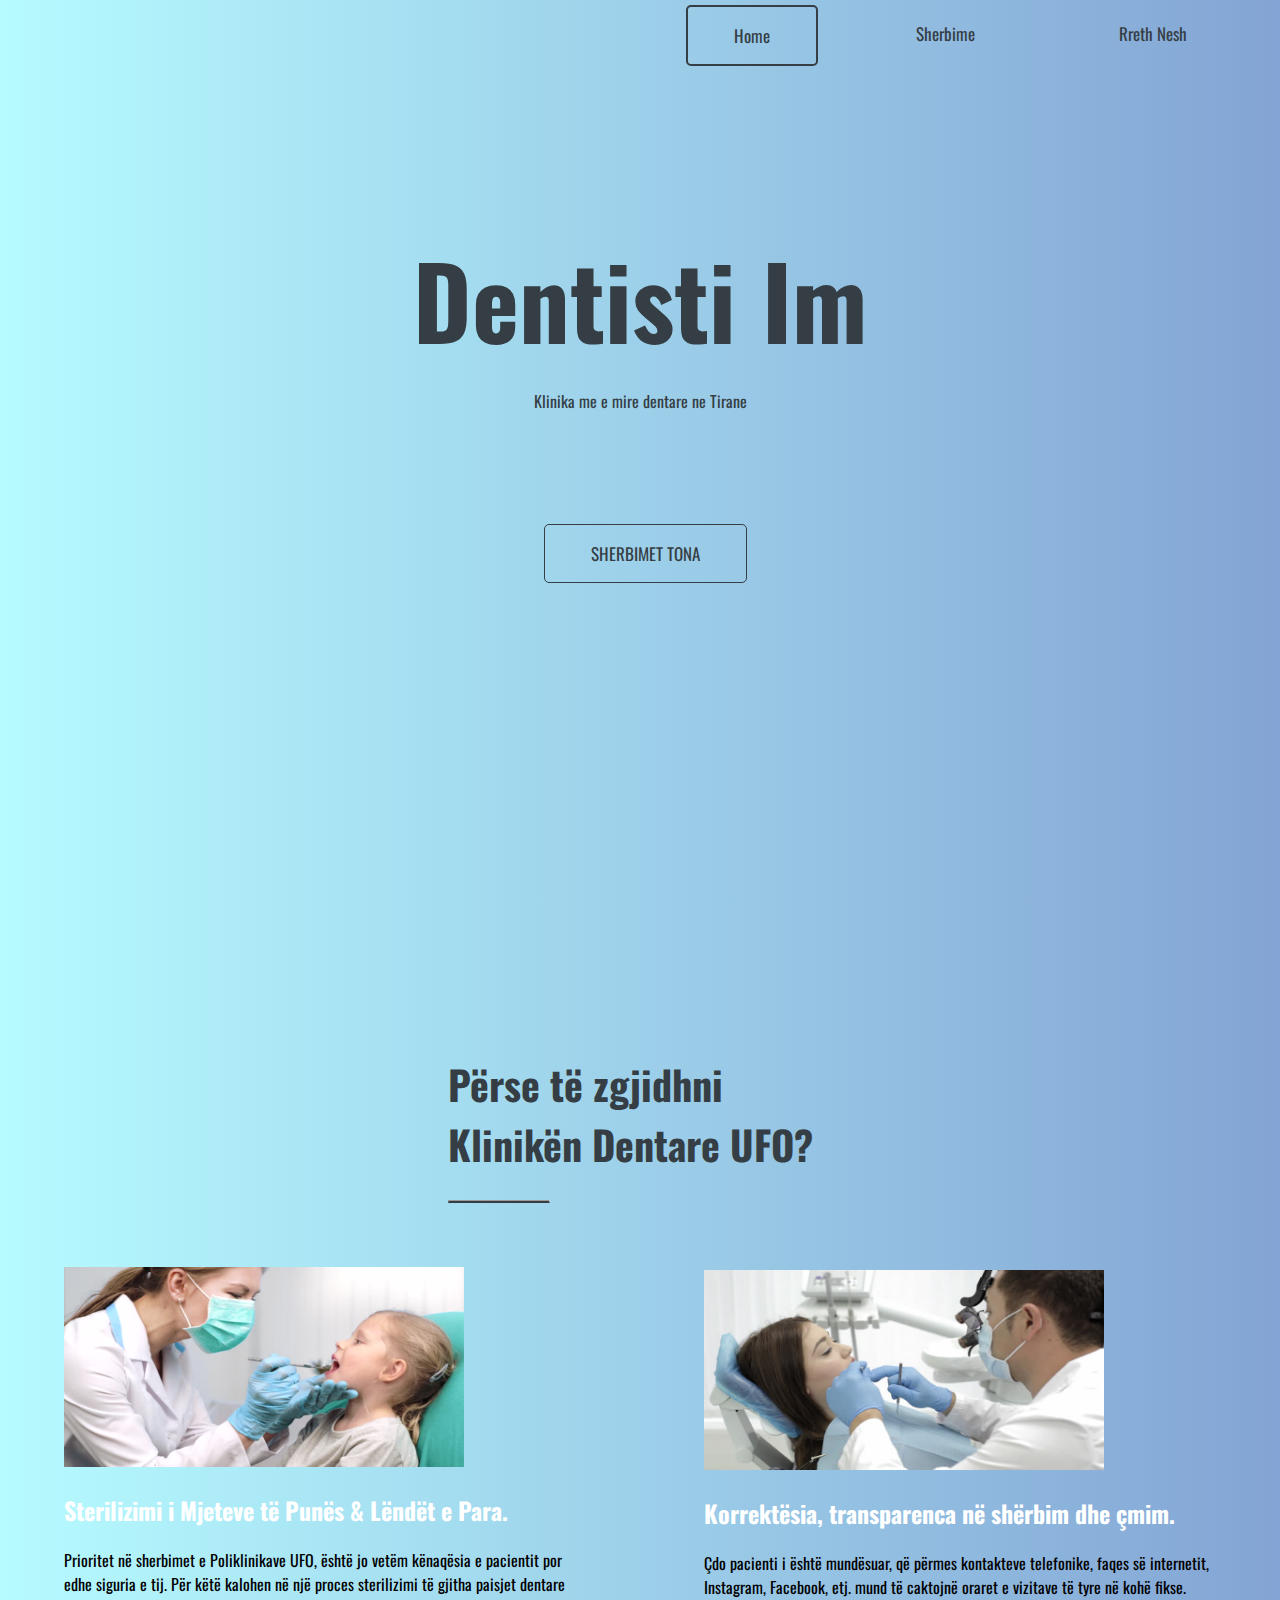
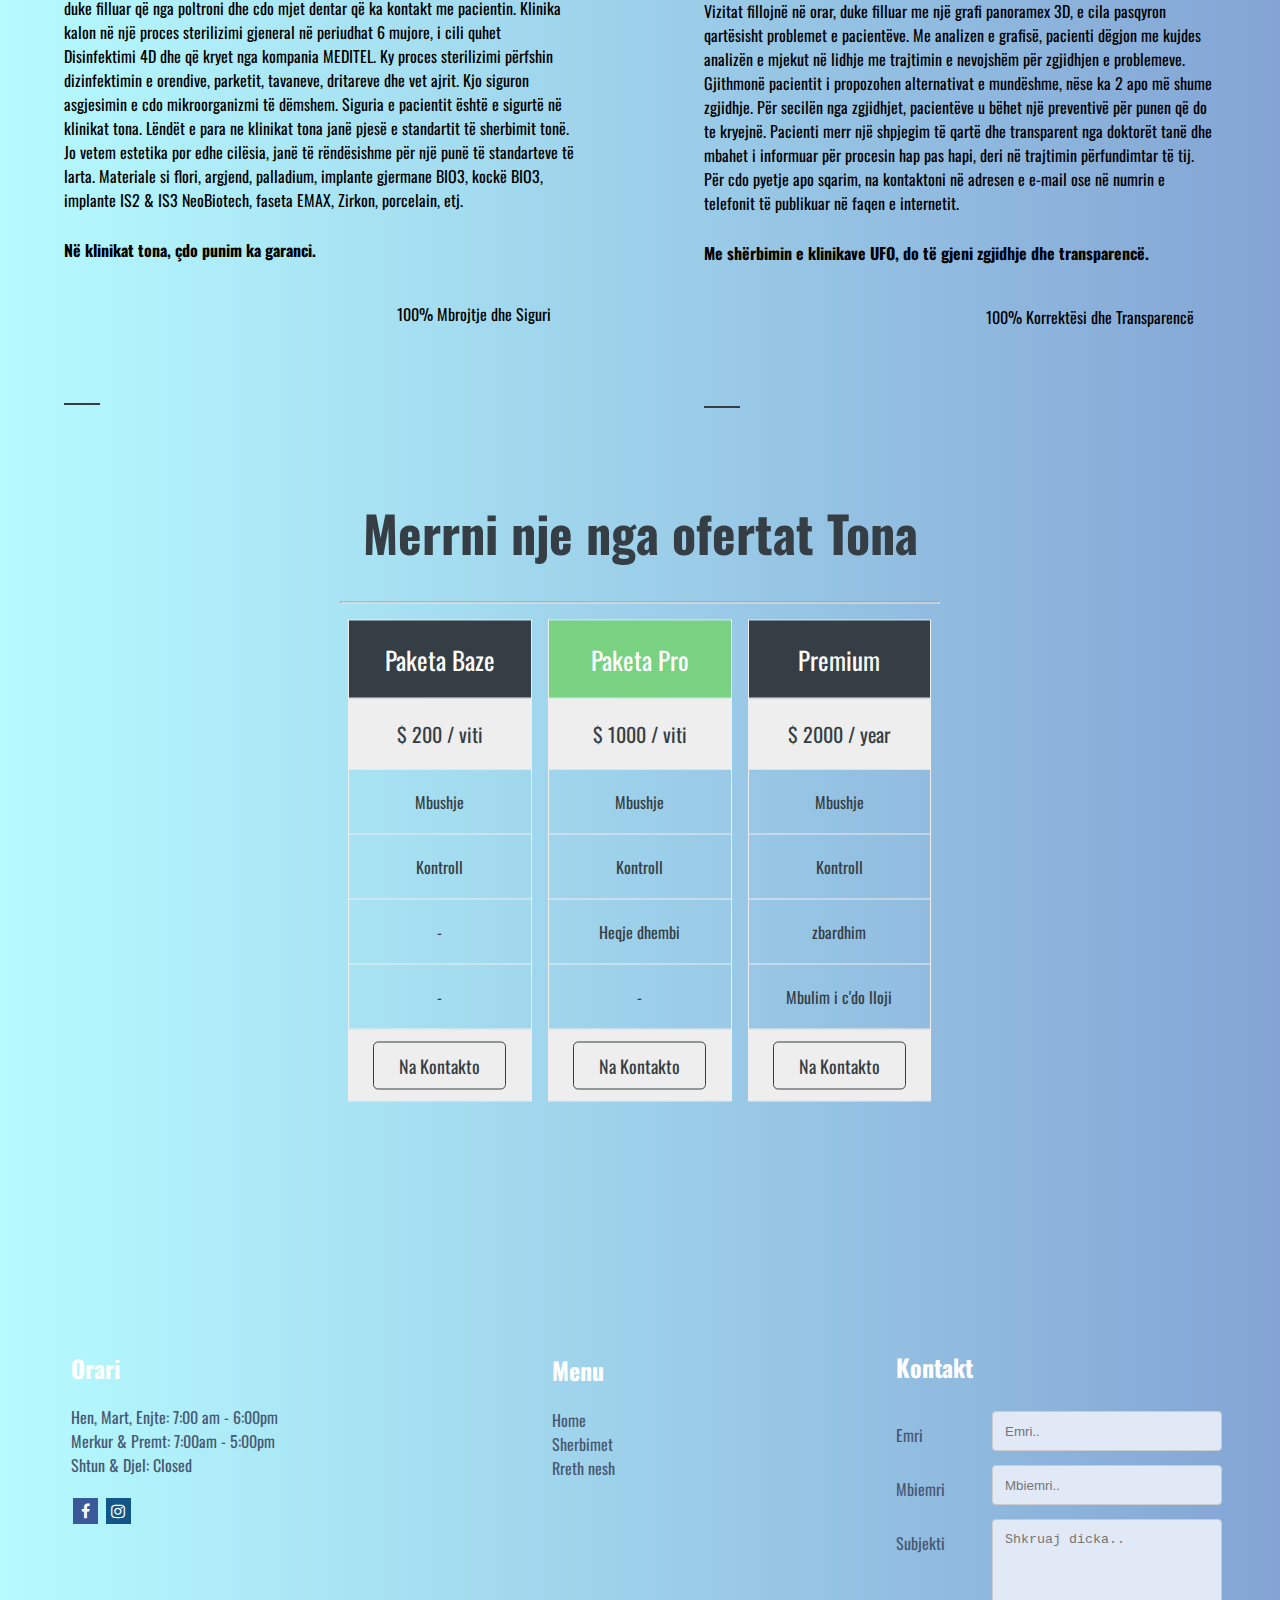
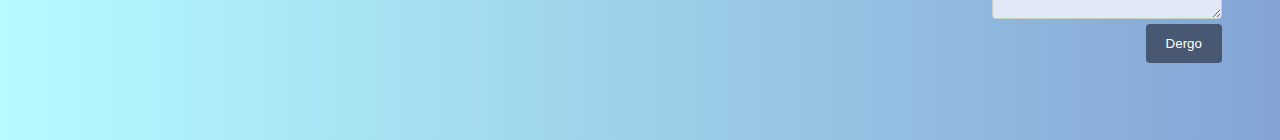
<file: index.html>
<!DOCTYPE html>
<html>
<head>
	<title>Home</title>
	<link rel="stylesheet" type="text/css" href="style/index.css">
	<link rel="stylesheet" type="text/css" href="style/header.css">
	<link href="https://fonts.googleapis.com/css?family=Oswald" rel="stylesheet">
	<link rel="stylesheet" href="https://cdnjs.cloudflare.com/ajax/libs/font-awesome/4.7.0/css/font-awesome.min.css">
</head>

<body>


<div class="navigation_background_main">
<div class="nav_menu">
  <a  href="aboutus.html">Rreth Nesh</a>
  <a href="service.html">Sherbime</a>
  <a class="active" href="index.html">Home</a>
</div>
  <h1 id="home_main_h1">Dentisti Im</h1>
  <p id="home_main_p">Klinika me e mire dentare ne Tirane</p>
  <a id="home_main_button" href="service.html">SHERBIMET TONA</a>
</div>

     

    <h1 id="second_h1_home">Përse të zgjidhni Klinikën Dentare UFO?</h1>
    <hr id="hr_main_1">

    <div class="left_side">
    <img src="extra/image1.jpg" width="400" height="200">
	<h2 >Sterilizimi i Mjeteve të Punës & Lëndët e Para.</h2>
	<p>
		Prioritet në sherbimet e Poliklinikave UFO, është jo vetëm kënaqësia e pacientit por edhe siguria e tij. Për këtë kalohen në një proces sterilizimi të gjitha paisjet dentare duke filluar që nga poltroni dhe cdo mjet dentar që ka kontakt me pacientin. Klinika kalon në një proces sterilizimi gjeneral në periudhat 6 mujore, i cili quhet Disinfektimi 4D dhe që kryet nga kompania MEDITEL. Ky proces sterilizimi përfshin dizinfektimin e orendive, parketit, tavaneve, dritareve dhe vet ajrit. Kjo siguron asgjesimin e cdo mikroorganizmi të dëmshem. Siguria e pacientit është e sigurtë në klinikat tona. Lëndët e para ne klinikat tona janë pjesë e standartit të sherbimit tonë. Jo vetem estetika por edhe cilësia, janë të rëndësishme për një punë të standarteve të larta. Materiale si flori, argjend, palladium, implante gjermane BIO3, kockë BIO3, implante IS2 & IS3 NeoBiotech, faseta EMAX, Zirkon, porcelain, etj.
		<br>
		<p id="left_side_strong"><strong>Në klinikat tona, çdo punim ka garanci.</strong><p>
		<br>
		<span id="left_side_span">100% Mbrojtje dhe Siguri</span>
	</p>
	<hr class="side_hr">
    </div>

    <div class="right_side">
    <img src="extra/image2.jpeg" width="400" height="200">
	<h2 >Korrektësia, transparenca në shërbim dhe çmim.</h2>
	<p>
		Çdo pacienti i është mundësuar, që përmes kontakteve telefonike, faqes së internetit, Instagram, Facebook, etj. mund të caktojnë oraret e vizitave të tyre në kohë fikse. Vizitat fillojnë në orar, duke filluar me një grafi panoramex 3D, e cila pasqyron qartësisht problemet e pacientëve. Me analizen e grafisë, pacienti dëgjon me kujdes analizën e mjekut në lidhje me trajtimin e nevojshëm për zgjidhjen e problemeve. Gjithmonë pacientit i propozohen alternativat e mundëshme, nëse ka 2 apo më shume zgjidhje. Për secilën nga zgjidhjet, pacientëve u bëhet një preventivë për punen që do te kryejnë. Pacienti merr një shpjegim të qartë dhe transparent nga doktorët tanë dhe mbahet i informuar për procesin hap pas hapi, deri në trajtimin përfundimtar të tij. Për cdo pyetje apo sqarim, na kontaktoni në adresen e e-mail ose në numrin e telefonit të publikuar në faqen e internetit.
		<br>
		<p id="right_side_strong"><strong >Me shërbimin e klinikave UFO, do të gjeni zgjidhje dhe transparencë.</strong></p>
		<br>
		<span id="right_side_span"> 100% Korrektësi dhe Transparencë </span>
	</p>
	<hr class="side_hr">
	</div>





<div class="main_image_blur"></div>
<div class="text_blur_img">
	<h1 id="title_home">Merrni nje nga ofertat Tona</h1>
	<hr>

<div class="columns">
  <ul class="price">
    <li class="header">Paketa Baze</li>
    <li class="grey">$ 200 / viti</li>
    <li>Mbushje</li>
    <li>Kontroll</li>
    <li>-</li>
    <li>-</li>
    <li class="grey"><a href="aboutus.html" class="button">Na Kontakto</a></li>
  </ul>
</div>

<div class="columns">
  <ul class="price">
    <li class="header" style="background-color:#79d182">Paketa Pro</li>
    <li class="grey">$ 1000 / viti</li>
    <li>Mbushje</li>
    <li>Kontroll</li>
    <li>Heqje dhembi</li>
    <li>-</li>
    <li class="grey"><a href="aboutus.html" class="button">Na Kontakto</a></li>
  </ul>
</div>

<div class="columns">
  <ul class="price">
    <li class="header">Premium</li>
    <li class="grey">$ 2000 / year</li>
    <li>Mbushje</li>
    <li>Kontroll</li>
    <li>zbardhim</li>
    <li>Mbulim i c'do lloji</li>
    <li class="grey"><a href="aboutus.html" class="button">Na Kontakto</a></li>
  </ul>
</div>


</div>


<ul id="ul_1"><h2>Menu</h2>
	<li><a href="index.html">Home<a></li>
	<li><a href="service.html">Sherbimet</a></li>
	<li><a href="aboutus.html">Rreth nesh</a></li>
</ul>

<ul id="ul_2"><h2>Orari</h2>
  <li class="list_item1">Hen, Mart, Enjte: 7:00 am - 6:00pm</li>
  <li class="list_item1">Merkur & Premt: 7:00am - 5:00pm</li>
  <li class="list_item1">Shtun & Djel: Closed</li>
</ul>

<ul id="ul_3">

	<li class="li_social"><a href="https://www.facebook.com/" class="fa fa-facebook"></a></li>
	<li class="li_social"><a href="https://www.instagram.com/" class="fa fa-instagram"></a></li>
</ul>






<div class="container">
	<h2>Kontakt</h2>
  <form action="/action_page.php">
  <div class="row">
    <div class="col-25">
      <label for="fname">Emri</label>
    </div>
    <div class="col-75">
      <input type="text" id="fname" name="firstname" placeholder="Emri..">
    </div>
  </div>
  <div class="row">
    <div class="col-25">
      <label for="lname">Mbiemri</label>
    </div>
    <div class="col-75">
      <input type="text" id="lname" name="lastname" placeholder="Mbiemri..">
    </div>
  </div>
  
  <div class="row">
    <div class="col-25">
      <label for="subject">Subjekti</label>
    </div>
    <div class="col-75">
      <textarea id="subject" name="subject" placeholder="Shkruaj dicka.." style="height:100px"></textarea>
    </div>
  </div>
  <div class="row">
    <input type="submit" value="Dergo">
  </div>
  </form>
</div>







</body>


</html>
</file>
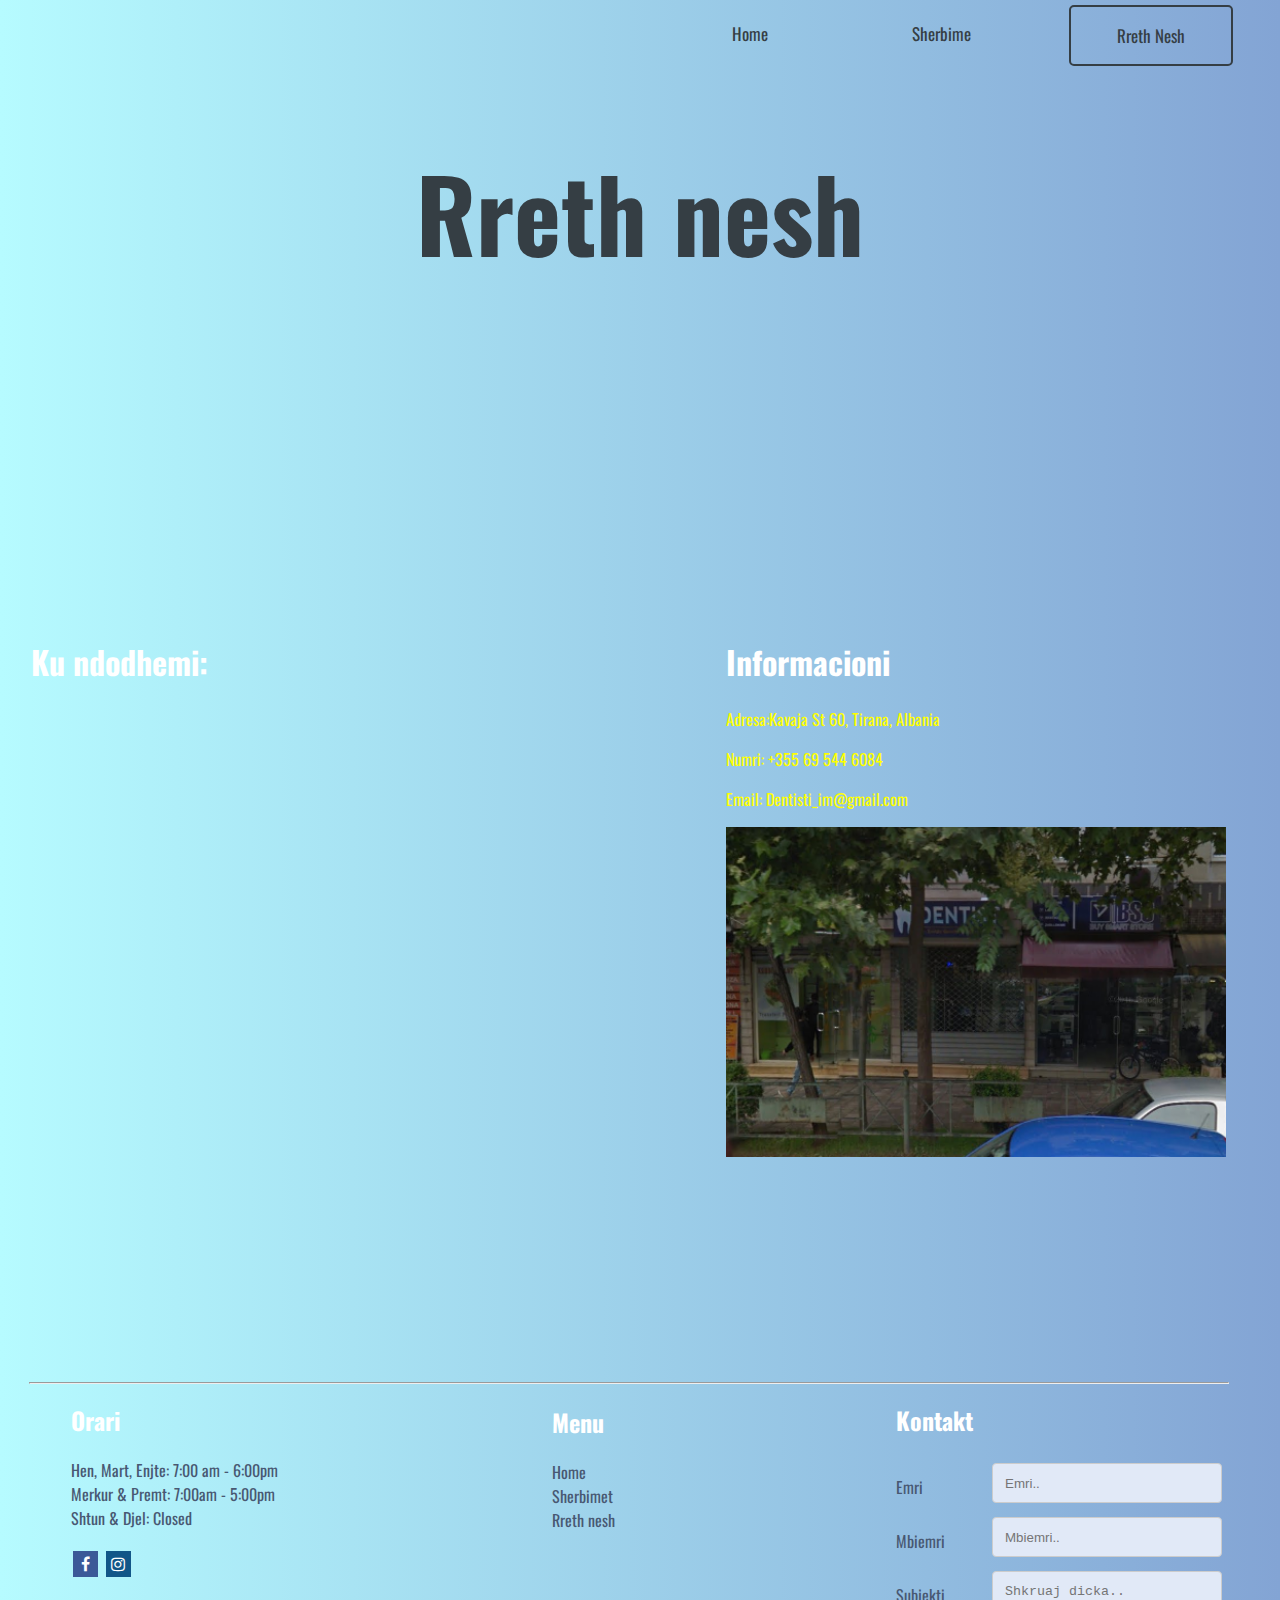
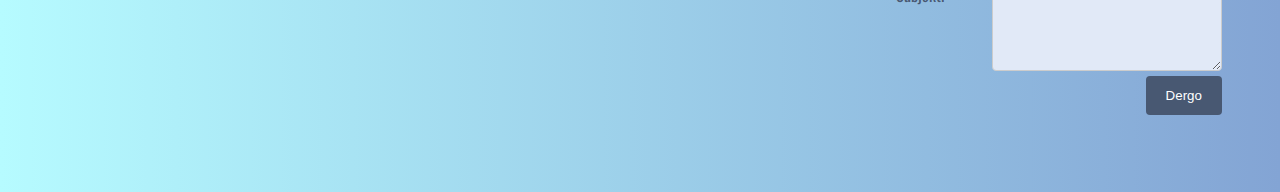
<file: aboutus.html>
<!DOCTYPE html>
<html>
<head>
	<title>About Us</title>
	<link rel="stylesheet" type="text/css" href="style/aboutus.css">
	<link rel="stylesheet" type="text/css" href="style/header.css">
	<link href="https://fonts.googleapis.com/css?family=Oswald" rel="stylesheet">
    <link rel="stylesheet" href="https://cdnjs.cloudflare.com/ajax/libs/font-awesome/4.7.0/css/font-awesome.min.css">

</head>
<body>

<div id="head_of_page">


<div class="nav_menu">
  <a class="active" href="aboutus.html">Rreth Nesh</a>
  <a href="service.html">Sherbime</a>
  <a href="index.html">Home</a>
</div>

<h1 id="main_h1">Rreth nesh</h1>


</div>



<div id="googleMap">
<h1>Ku ndodhemi:</h1>
<iframe src="https://www.google.com/maps/embed?pb=!1m18!1m12!1m3!1d2996.242664644015!2d19.80192032088104!3d41.32533632866419!2m3!1f0!2f0!3f0!3m2!1i1024!2i768!4f13.1!3m3!1m2!1s0x13503121276d524b%3A0x5f614f556ba4ed58!2sDentisti+Im!5e0!3m2!1sen!2s!4v1553072007997" width="600" height="450"  style="border:0" allowfullscreen></iframe>
</div>

<div id="information_section">
	<h1>Informacioni</h1>
	<p>Adresa:Kavaja St 60, Tirana, Albania</p>
	<p>Numri: +355 69 544 6084</p>
	<p>Email: Dentisti_im@gmail.com</p>
	<img src="extra/adress.png" width="500" height="330">
</div>




<hr id="hr_1">



<ul id="ul_1"><h2>Menu</h2>
	<li class="list_item2"><a href="index.html">Home<a></li>
	<li class="list_item2"><a href="service.html">Sherbimet</a></li>
	<li class="list_item2"><a href="aboutus.html">Rreth nesh</a></li>
</ul>

<ul id="ul_2"><h2>Orari</h2>
  <li class="list_item1">Hen, Mart, Enjte: 7:00 am - 6:00pm</li>
  <li class="list_item1">Merkur & Premt: 7:00am - 5:00pm</li>
  <li class="list_item1">Shtun & Djel: Closed</li>
</ul>

<ul id="ul_3">

	<li class="li_social"><a href="https://www.facebook.com/" class="fa fa-facebook"></a></li>
	<li class="li_social"><a href="https://www.instagram.com/" class="fa fa-instagram"></a></li>
</ul>






<div class="container">
	<h2>Kontakt</h2>
  <form action="/action_page.php">
  <div class="row">
    <div class="col-25">
      <label for="fname">Emri</label>
    </div>
    <div class="col-75">
      <input type="text" id="fname" name="firstname" placeholder="Emri..">
    </div>
  </div>
  <div class="row">
    <div class="col-25">
      <label for="lname">Mbiemri</label>
    </div>
    <div class="col-75">
      <input type="text" id="lname" name="lastname" placeholder="Mbiemri..">
    </div>
  </div>
  
  <div class="row">
    <div class="col-25">
      <label for="subject">Subjekti</label>
    </div>
    <div class="col-75">
      <textarea id="subject" name="subject" placeholder="Shkruaj dicka.." style="height:100px"></textarea>
    </div>
  </div>
  <div class="row">
    <input type="submit" value="Dergo">
  </div>
  </form>
</div>











</body>
</html>
</file>
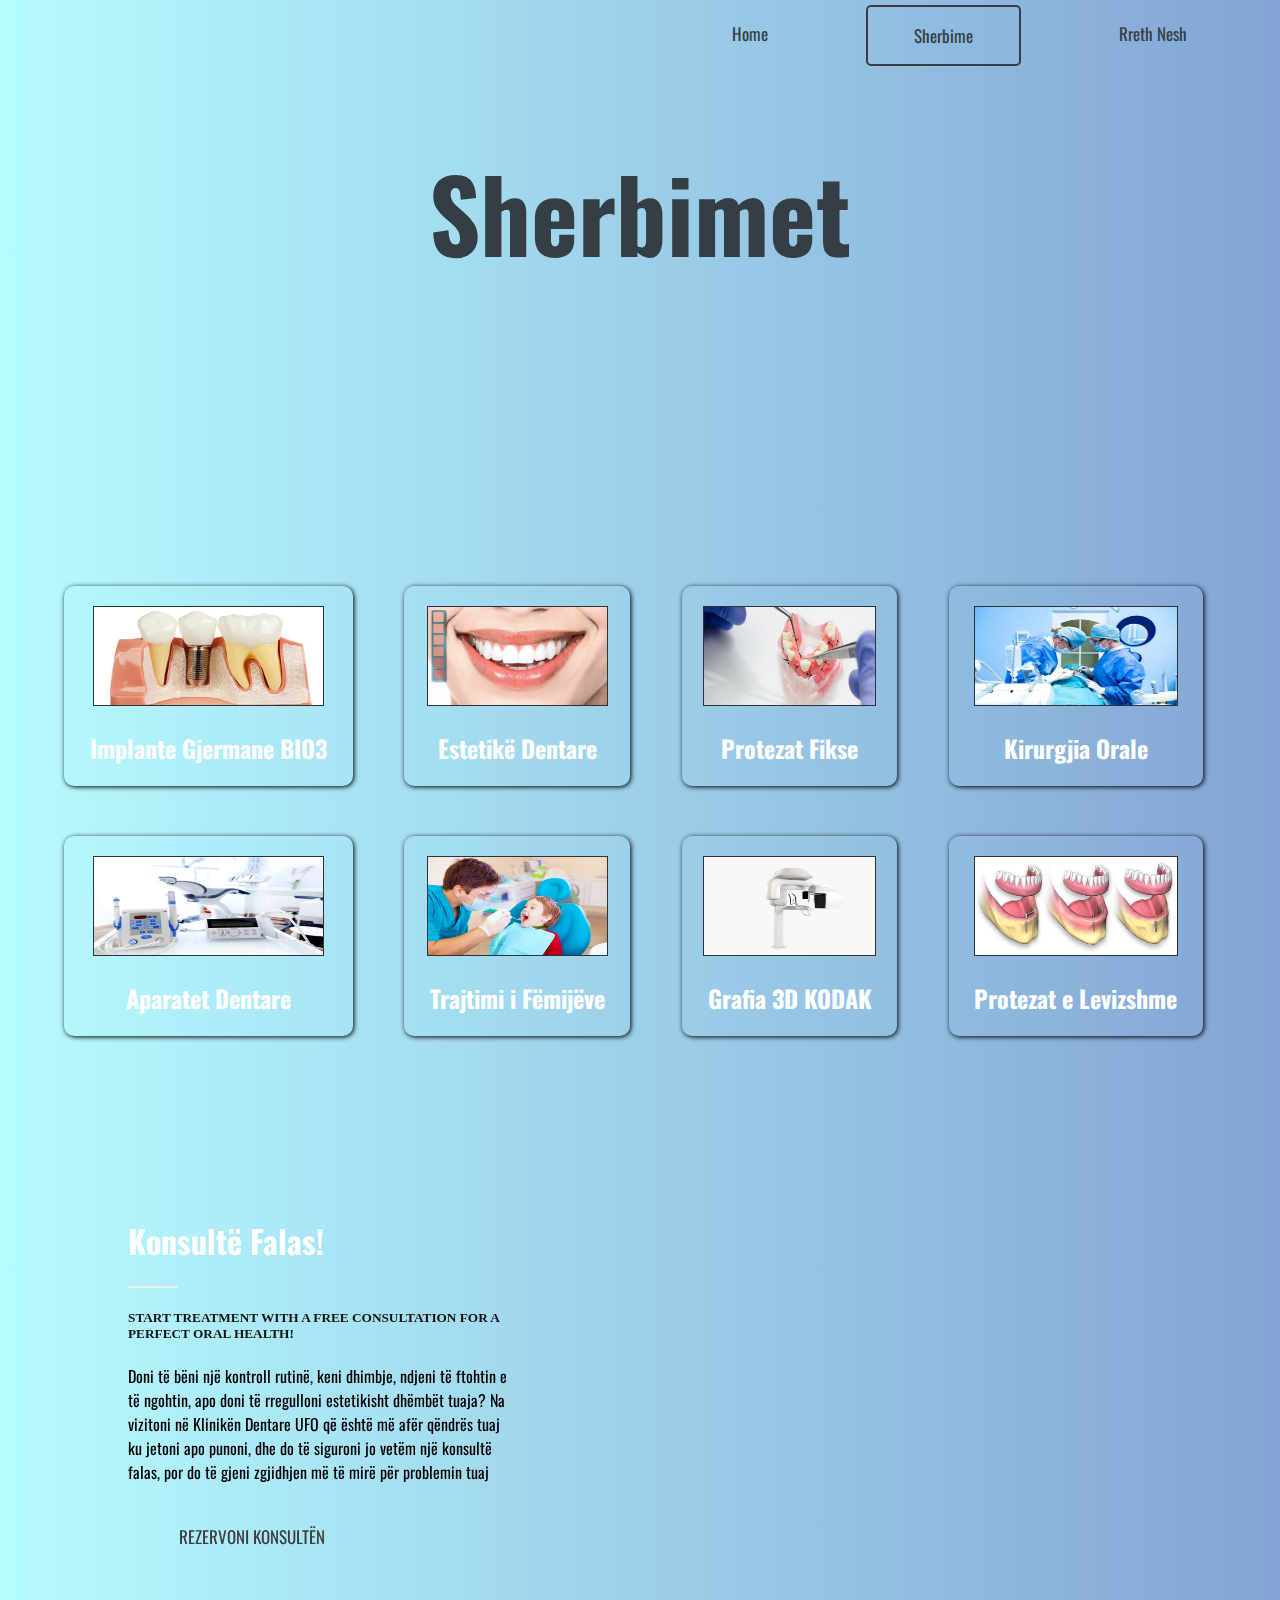
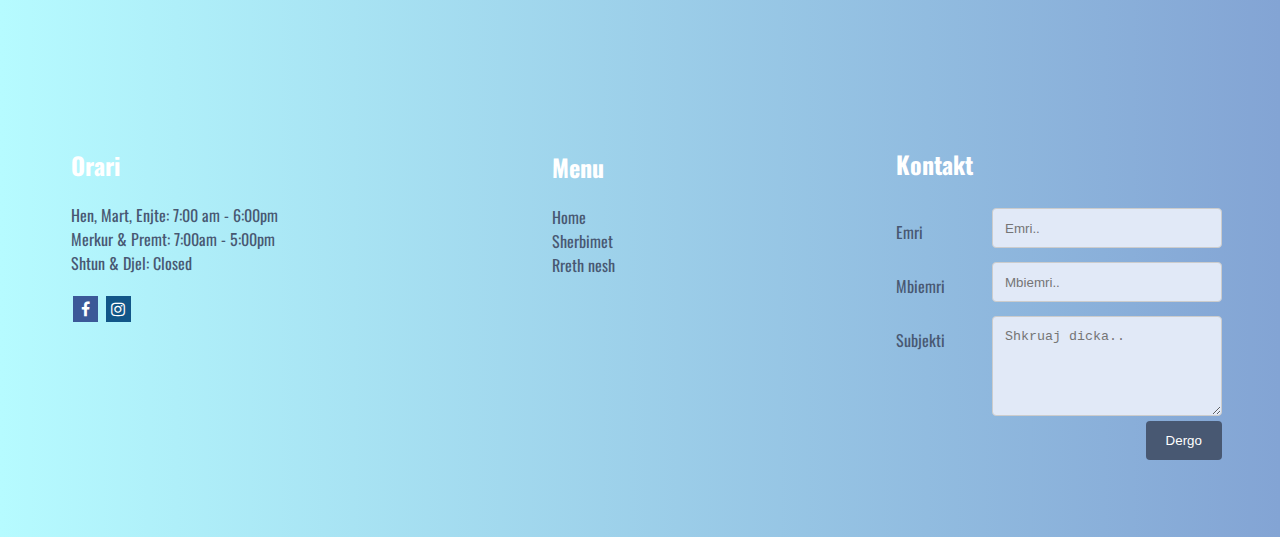
<file: service.html>
<!DOCTYPE html>
<html>
<head>
	<title>Service</title>
	<link rel="stylesheet" type="text/css" href="style/service.css">
	<link rel="stylesheet" type="text/css" href="style/header.css">
	<link href="https://fonts.googleapis.com/css?family=Oswald" rel="stylesheet">
	<link rel="stylesheet" href="https://cdnjs.cloudflare.com/ajax/libs/font-awesome/4.7.0/css/font-awesome.min.css">
</head>
<body>  
 

<div id="background_navigation">

<div class="nav_menu">
  <a  href="aboutus.html">Rreth Nesh</a>
  <a class="active" href="service.html">Sherbime</a>
  <a href="index.html">Home</a>
</div>


<h1 id="page_main">Sherbimet</h1>

</div>

<div class="grid-container">
  <div><img class="img_effect" src="extra/services/service1.png"><h2>Implante Gjermane BIO3</h2></div>
  <div><img class="img_effect" src="extra/services/service2.png"><h2>Estetikë Dentare</h2></div>
  <div><img class="img_effect" src="extra/services/service3.jpg"><h2>Protezat Fikse</h2></div>  
  <div><img class="img_effect" src="extra/services/service4.jpg"><h2>Kirurgjia Orale</h2></div>
  <div><img class="img_effect" src="extra/services/service5.jpg"><h2>Aparatet Dentare</h2></div>
  <div><img class="img_effect" src="extra/services/service6.jpg"><h2>Trajtimi i Fëmijëve</h2></div>
  <div><img class="img_effect" src="extra/services/service7.jpg"><h2>Grafia 3D KODAK</h2></div>
  <div><img class="img_effect" src="extra/services/service8.jpg"><h2>Protezat e Levizshme</h2></div>
</div>


<div id="second_service">
	 <div id="second_serv_style">
	<h1>Konsultë Falas!</h1>
	<hr id="hr1">
	<h5>START TREATMENT WITH A FREE CONSULTATION FOR A PERFECT ORAL HEALTH!</h5>
	<p id="p_s">Doni të bëni një kontroll rutinë, keni dhimbje, ndjeni të ftohtin e të ngohtin, apo doni të rregulloni estetikisht dhëmbët tuaja? Na vizitoni në Klinikën Dentare UFO që është më afër qëndrës tuaj ku jetoni apo punoni, dhe do të siguroni jo vetëm një konsultë falas, por do të gjeni zgjidhjen më të mirë për problemin tuaj </p>
	<a id="but_1" href="aboutus.html">REZERVONI KONSULTËN </a>
	 </div>
</div>







<ul id="ul_1"><h2>Menu</h2>
	<li><a href="index.html">Home<a></li>
	<li><a href="service.html">Sherbimet</a></li>
	<li><a href="aboutus.html">Rreth nesh</a></li>
</ul>

<ul id="ul_2"><h2>Orari</h2>
  <li class="list_item1">Hen, Mart, Enjte: 7:00 am - 6:00pm</li>
  <li class="list_item1">Merkur & Premt: 7:00am - 5:00pm</li>
  <li class="list_item1">Shtun & Djel: Closed</li>
</ul>

<ul id="ul_3">

	<li class="li_social"><a href="https://www.facebook.com/" class="fa fa-facebook"></a></li>
	<li class="li_social"><a href="https://www.instagram.com/" class="fa fa-instagram"></a></li>
</ul>






<div class="container">
	<h2>Kontakt</h2>
  <form action="/action_page.php">
  <div class="row">
    <div class="col-25">
      <label for="fname">Emri</label>
    </div>
    <div class="col-75">
      <input type="text" id="fname" name="firstname" placeholder="Emri..">
    </div>
  </div>
  <div class="row">
    <div class="col-25">
      <label for="lname">Mbiemri</label>
    </div>
    <div class="col-75">
      <input type="text" id="lname" name="lastname" placeholder="Mbiemri..">
    </div>
  </div>
  
  <div class="row">
    <div class="col-25">
      <label for="subject">Subjekti</label>
    </div>
    <div class="col-75">
      <textarea id="subject" name="subject" placeholder="Shkruaj dicka.." style="height:100px"></textarea>
    </div>
  </div>
  <div class="row">
    <input type="submit" value="Dergo">
  </div>
  </form>
</div>





</body>
</html>
</file>
<file: style/index.css>
* {
  box-sizing: border-box;
}

html,body{
	height: 100%;
	width: 100%;
	margin: 0;
	font-family: 'Oswald', sans-serif;
}

.navigation_background_main{
	background-image: url("http://cronulladentalcentre.com.au/wp-content/uploads/2018/07/dentistry-wallpapers-3.jpg");
    background-position: center;
    background-repeat: no-repeat;
    background-size: cover;
    height: 100%;
}

#home_main_h1{
 text-align: center;
 font-size: 100px;
 color: #353e44;
 margin-top: 12%;
 margin-bottom: 0px; 

}

#home_main_p{
	text-align: center;
	color: #353e44;
	margin-bottom: 10%;
}

#home_main_button{

	color: #353e44;
    padding: 16px 46px;
    text-decoration: none;
    font-size: 17px;
    border-radius: 5px;
    border: 1px solid #353e44;
     margin-left: 42.5%;
    
}
#home_main_button:hover{
  color: white;
  text-shadow: 1px 1px 5px #91cff2;
  border: 2px solid #353e44;
  background-color: #353e44;
  opacity: 0.8;
}

.nav_menu{
	margin-bottom: 5%;
}


#second_h1_home{
 margin-left: 35%;
 font-size: 40px;
 color: #353e44;
 margin-top: 12%;
 column-count: 2;
}

#hr_main_1{
	width: 8%;
	margin-bottom: 5%;
	margin-left: 35%;
	border-bottom: 2px solid #353e44;
}

.left_side{
	width: 40%;
	height: 40%;
	margin-left: 5%;
}

.right_side{
	width: 40%;
	height: 40%;
	margin-left: 55%;
	margin-bottom: 30%;
	margin-top: -27.94%;
}

#left_side_strong{
	padding-top: 2%;
}

#right_side_strong{
	padding-top: 2%;
}

#left_side_span{
	margin-left: 65%;
}

#right_side_span{
	margin-left: 55%;
}

.side_hr{
	width: 7%;
	margin-left: 0%;
	margin-top: 15%;
	border:1px solid #353e44;
}

.main_image_blur{
  background-image: url("https://wallpapercave.com/wp/wp1957152.jpg");
  filter: blur(3px);
  height: 90%; 
  background-position: center;
  background-repeat: no-repeat;
  background-size: cover;
  margin-bottom: 10%;

}


.text_blur_img{
  position: absolute;
  color: #353e44;
  top: 265%;
  left: 50%;
  transform: translate(-50%, -50%);
  width: 50%;
  padding: 20px;
  text-align: center;
  
}

#title_home{
	font-size: 50px;  
	color: #353e44;
}






.columns {
  float: left;
  width: 33.3%;
  padding: 8px;

}

/* Style the list */
.price {
  list-style-type: none;
  border: 1px solid #eee;
  margin: 0;
  padding: 0;
  -webkit-transition: 0.3s;
  transition: 0.3s;
}

/* Add shadows on hover */
.price:hover {
  box-shadow: 0 8px 12px 0 rgba(0,0,0,0.2)
}

/* Pricing header */
.price .header {
  background-color: #353e44;
  color: white;
  font-size: 25px;
}

/* List items */
.price li {
  border-bottom: 1px solid #eee;
  padding: 20px;
  text-align: center;
}

/* Grey list item */
.price .grey {
  background-color: #eee;
  font-size: 20px;
}

/* The "Sign Up" button */
.button {
  padding: 10px 25px;
  text-align: center;
  text-decoration: none;
  font-size: 18px;
  color: #353e44;
  border-radius: 5px;
  border: 1px solid #353e44;
}

.button:hover{

  text-shadow: 1px 1px 5px #91cff2;
}

/* Change the width of the three columns to 100% 
(to stack horizontally on small screens) */
@media only screen and (max-width: 600px) {
  .columns {
    width: 100%;
  }
}










#ul_1{
	margin-left: 40%;
	list-style-type: none;	
}
a{
	text-decoration: none;
  color:#485872;
	
}

a:hover{
   color: yellow;
}

#ul_2{
	margin-top: -150px;
	margin-left: 2.4%;
	list-style-type: none;
}

.list_item1{
	font-family: 'Oswald', sans-serif;
	color:#485872;
}



#ul_3{
	margin-left: 2.4%;
	list-style-type: none;
}

.li_social{
  display: inline;
}

.fa {
  padding: 5px;
  font-size: 15px;
  width: 25px;
  text-align: center;
  text-decoration: none;
  margin: 5px 2px;

}

.fa:hover {
    opacity: 0.7;
}

.fa-facebook {
  background: #3B5998;
  color: white;
}



.fa-instagram {
  background: #125688;
  color: white;
}

* {
  box-sizing: border-box;
}

input[type=text], select, textarea {
  width: 80%;
  padding: 12px;
  border: 1px solid #ccc;
  height: 40px;
  border-radius: 4px;
  resize: vertical;
  background-color: #e1e9f7;
}


label {
  padding: 12px 12px 12px 0;
  display: inline-block;
}

input[type=submit] {
  background-color: #485872;
  color: white;
  padding: 12px 20px;
  border: none;
  border-radius: 4px;
  cursor: pointer;
  margin-left: 65%;
  margin-bottom: 20%;
}

input[type=submit]:hover {
  background-color: yellow;
}

.container {
  
  font-family: 'Oswald', sans-serif;
  color: #485872;
  width: 30%;
  margin-top: -200px;
  margin-left: 70%;
  
}

.col-25 {
  float: left;
  width: 25%;
  margin-top: 6px;
}

.col-75 {
  float: left;
  width: 75%;
  margin-top: 6px;
}


.row:after {
  content: "";
  display: table;
  clear: both;
}


@media screen and (max-width: 300px) {
  .col-25, .col-75, input[type=submit] {
    width: 30%;
    margin-top: 0;
  }
}
</file>
<file: style/header.css>
html{
  background-position: center;
  background-repeat: repeat;
  background-size: cover;
  position: relative;
  background: #83a4d4;  /* fallback for old browsers */
  background: -webkit-linear-gradient(to right, #b6fbff, #83a4d4);  /* Chrome 10-25, Safari 5.1-6 */
  background: linear-gradient(to right, #b6fbff, #83a4d4); /* W3C, IE 10+/ Edge, Firefox 16+, Chrome 26+, Opera 12+, Safari 7+ */



}




body{
  padding:0px;
  margin:0px;
}


/* Add a black background color to the top navigation */
.nav_menu {
  overflow: hidden;
}

/* Style the links inside the navigation bar */
.nav_menu a {

  float: right;
  color: #353e44;
  padding: 16px 46px;
  margin-top: 5px;
  margin-bottom:5px;
  margin-left: 5px;
  margin-right: 47px;
  text-decoration: none;
  font-size: 17px;
  border-radius: 5px;
}

/* Change the color of links on hover */
.nav_menu a:hover {
  color: white;
  text-shadow: 1px 1px 5px #91cff2;
  border: 2px solid #353e44;
  background-color: #353e44;
  opacity: 0.8;
}

/* Add a color to the active/current link */
.nav_menu a.active {
  border: 2px solid #353e44;
  color: #353e44;
  border-radius: 5px;
}



h1, h2{
  font-family: 'Oswald', sans-serif;
  color: white;
}


p , a{
  font-family: 'Oswald', sans-serif;
}
</file>
<file: style/aboutus.css>
#head_of_page{
      background-image: url("https://practo-fabric.s3.amazonaws.com/jaws-dental-clinic-implant-centre-chennai-1459252952-56fa6ed89e0fb.JPG") ;
      background-position: center;
      background-repeat: no-repeat;
      background-size: cover;
}


#main_h1{
  padding-bottom: 200px;
  text-align: center;
   font-size: 100px;
   color: #353e44;
}

#googleMap{

     height:400px;
	   position: absolute;
	   width: 40%;
	   margin-top: 5%;
	   margin-left: 2.4%;

}

#information_section{

	   position: absolute;
	   width: 40%;
	   margin-top: 5%;
	   margin-left: 56.7%;
	   color: yellow;
}


#hr_1{
    
   margin-top: 70%;
   width: 93.7%;
   margin-left: 2.3%;
   
}



#ul_1{
	margin-left: 40%;
	list-style-type: none;	
}
a{
	text-decoration: none;
  color:#485872;
	
}

a:hover{
   color: yellow;
}

#ul_2{
	margin-top: -150px;
	margin-left: 2.4%;
	list-style-type: none;
}

.list_item1{
	font-family: 'Oswald', sans-serif;
	color:#485872;
}


#ul_3{
	margin-left: 2.4%;
	list-style-type: none;
}



.li_social{
  display: inline;
}

.fa {
  padding: 5px;
  font-size: 15px;
  width: 25px;
  text-align: center;
  text-decoration: none;
  margin: 5px 2px;

}

.fa:hover {
    opacity: 0.7;
}

.fa-facebook {
  background: #3B5998;
  color: white;
}



.fa-instagram {
  background: #125688;
  color: white;
}

* {
  box-sizing: border-box;
}

input[type=text], select, textarea {
  width: 80%;
  padding: 12px;
  border: 1px solid #ccc;
  height: 40px;
  border-radius: 4px;
  resize: vertical;
  background-color: #e1e9f7;
}

label {
  padding: 12px 12px 12px 0;
  display: inline-block;
}

input[type=submit] {
  background-color: #485872;
  color: white;
  padding: 12px 20px;
  border: none;
  border-radius: 4px;
  cursor: pointer;
  margin-left: 65%;
  margin-bottom: 20%;
}

input[type=submit]:hover {
  background-color: yellow;
}

.container {
  font-family: 'Oswald', sans-serif;
  color: #485872;
  width: 30%;
  margin-top: -200px;
  margin-left: 70%;
  
}

.col-25 {
  float: left;
  width: 25%;
  margin-top: 6px;
}

.col-75 {
  float: left;
  width: 75%;
  margin-top: 6px;
}


.row:after {
  content: "";
  display: table;
  clear: both;
}


@media screen and (max-width: 300px) {
  .col-25, .col-75, input[type=submit] {
    width: 30%;
    margin-top: 0;
  }
}
</file>
<file: style/service.css>
#background_navigation{
	background-image: url("https://wallpapercave.com/wp/wp1957161.jpg");
    background-position: center;
    background-repeat: no-repeat;
    background-size: cover;
}

#page_main{
   
  padding-bottom: 200px;
  text-align: center;
   font-size: 100px;
   color: #353e44;
}


.grid-container {
  display: grid;
  grid-template-columns: auto auto auto auto;
  grid-gap: 4.5%;
  width: 89%;
  margin-left: 5%;
  margin-top: 100px;
  margin-bottom: 100px;


  
}

.grid-container > div {
 
  border: 0px solid #2c3338;
  box-shadow:1px 1px 5px black; 
  text-align: center;
  margin-bottom: 30px;
  border-radius: 10px;
  
}


.img_effect{
    
	margin-top: 20px;
	border: 1px solid #2c3338;
	width: 80%;
	height:100px;
}

.img_effect:hover{
	box-shadow:2px 2px 40px white;
}

#hr_1{

margin-top:60%;
margin-bottom:50px;
margin-left: 4.9%;
width: 89%;
}

#second_service{
	  background-image: url("http://jalaramdentalclinic.com/img/medical-slide.jpg");
	  background-position: center;
    background-repeat: no-repeat;
    background-size: cover;
    filter: grayscale(100%);
}




#second_serv_style{
	padding-top: 50px;
	margin-left: 10%;
	width: 30%;
	padding-bottom: 100px;
	margin-bottom: 100px;
    
}

#hr1{ 
	padding-left: 0px;
	margin-left: 0px;
	border:1px solid yellow;
    width: 50px;
}

h5{
	color: blue;
}

#p_s{
	margin-bottom: 40px;
}

#but_1{
  color: #353e44;
  padding: 16px 46px;
  margin-bottom:5px;
  margin-top: 10px;
  margin-left: 5px;
  margin-right: 47px;
  text-decoration: none;
  font-size: 17px;
  border-radius: 5px;
}



#but_1:hover{
     
  color: white;
  text-shadow: 1px 1px 5px #91cff2;
  border: 2px solid #353e44;
  background-color: #353e44;
  opacity: 0.8;

}




#ul_1{
	margin-left: 40%;
	list-style-type: none;	
}
a{
	text-decoration: none;
  color:#485872;
	
}

a:hover{
   color: yellow;
}

#ul_2{
	margin-top: -150px;
	margin-left: 2.4%;
	list-style-type: none;
}

.list_item1{
	font-family: 'Oswald', sans-serif;
	color:#485872;
}



#ul_3{
	margin-left: 2.4%;
	list-style-type: none;
}

.li_social{
  display: inline;
}

.fa {
  padding: 5px;
  font-size: 15px;
  width: 25px;
  text-align: center;
  text-decoration: none;
  margin: 5px 2px;

}

.fa:hover {
    opacity: 0.7;
}

.fa-facebook {
  background: #3B5998;
  color: white;
}



.fa-instagram {
  background: #125688;
  color: white;
}

* {
  box-sizing: border-box;
}

input[type=text], select, textarea {
  width: 80%;
  padding: 12px;
  border: 1px solid #ccc;
  height: 40px;
  border-radius: 4px;
  resize: vertical;
  background-color: #e1e9f7;
}


label {
  padding: 12px 12px 12px 0;
  display: inline-block;
}

input[type=submit] {
  background-color: #485872;
  color: white;
  padding: 12px 20px;
  border: none;
  border-radius: 4px;
  cursor: pointer;
  margin-left: 65%;
  margin-bottom: 20%;
}

input[type=submit]:hover {
  background-color: yellow;
}

.container {
  
  font-family: 'Oswald', sans-serif;
  color: #485872;
  width: 30%;
  margin-top: -200px;
  margin-left: 70%;
  
}

.col-25 {
  float: left;
  width: 25%;
  margin-top: 6px;
}

.col-75 {
  float: left;
  width: 75%;
  margin-top: 6px;
}


.row:after {
  content: "";
  display: table;
  clear: both;
}


@media screen and (max-width: 300px) {
  .col-25, .col-75, input[type=submit] {
    width: 30%;
    margin-top: 0;
  }
}
</file>
